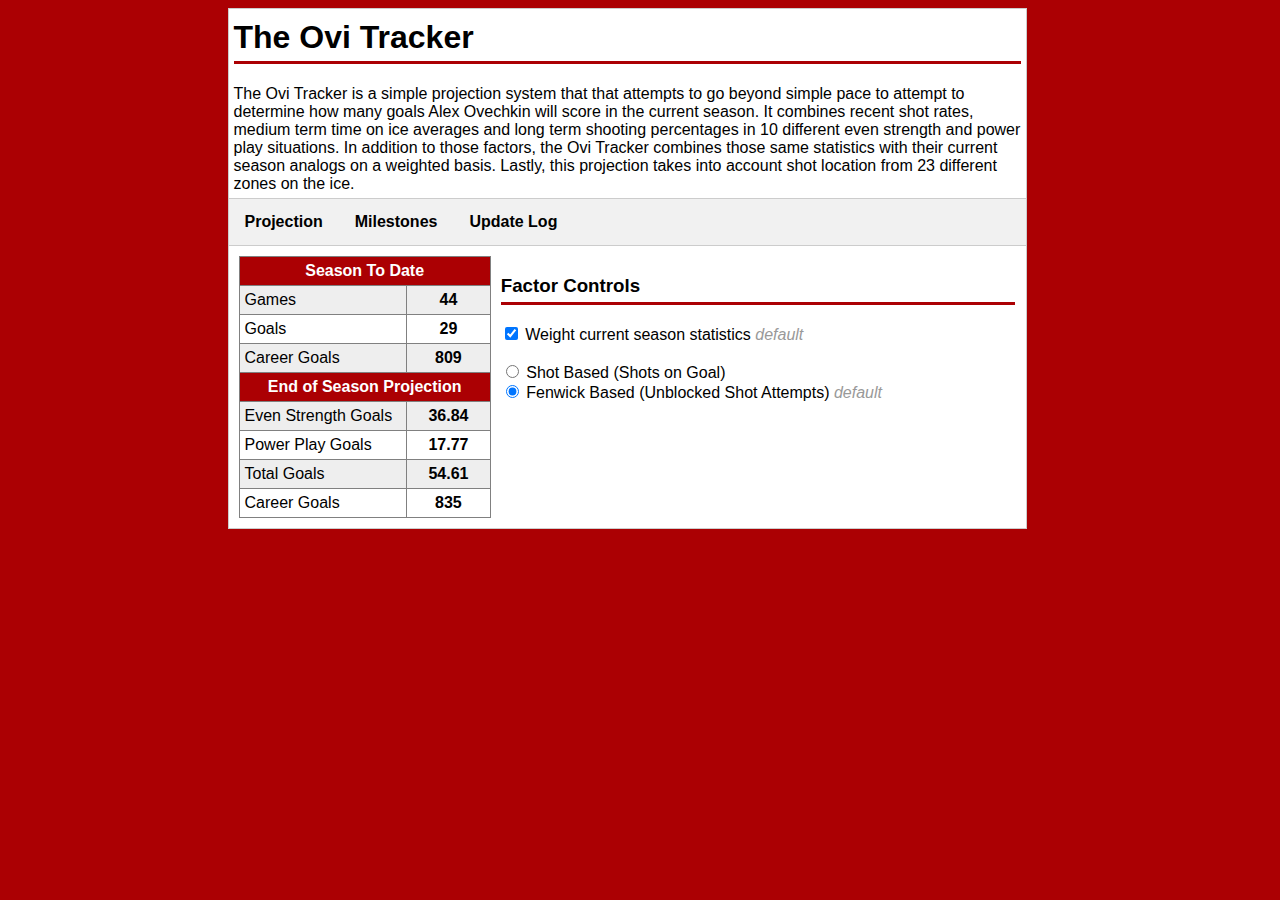
<file: index.html>
<!doctype html>
<html>
<head>
	<!-- Global site tag (gtag.js) - Google Analytics -->
<script async src="https://www.googletagmanager.com/gtag/js?id=UA-156427499-1"></script>
<script>
  window.dataLayer = window.dataLayer || [];
  function gtag(){dataLayer.push(arguments);}
  gtag('js', new Date());

  gtag('config', 'UA-156427499-1');
</script>
<meta charset="utf-8">
<meta name="viewport" content="width=device-width, initial-scale=1.0">
<title>Alex Ovechkin Goal Projection</title>
<link rel="stylesheet" type="text/css" href="style.css">
</head>
<body>
	<script type="text/javascript" src="script v3.js"></script>
	<div class="container">
		<div class="intro col-12 col-t-12 col-m-12">
			<h1>The Ovi Tracker</h1>
			The Ovi Tracker is a simple projection system that that attempts to go beyond simple pace to attempt to determine how many goals Alex Ovechkin will score in the current season. It combines recent shot rates, medium term time on ice averages and long term shooting percentages in 10 different even strength and power play situations. In addition to those factors, the Ovi Tracker combines those same statistics with their current season analogs on a weighted basis. Lastly, this projection takes into account shot location from 23 different zones on the ice.
		</div>
		<div class="tab">
			<button class="tablink" onclick="openPage('projection', this)" id="default">Projection</button>
			<button class="tablink" onclick="openPage('milestone', this)">Milestones</button>
			<button class="tablink" onclick="openPage('updatelog', this)">Update Log</button>
		</div>
		<div class="page">
			<!--<h1>The Projechkin</h1>-->
		<div class="tabcontent col-12 col-t-12 col-m-12" id="projection">
			<div class="table col-4 col-t-4 col-m-12">
			<table>
				<tr>
					<th colspan="2">Season To Date</th>
				</tr>
				<tr>
					<td class="label">Games</td>
					<td class="number compstats" id="compgames"><b>0</b></td>
				</tr>
				<tr>
					<td class="label">Goals</td>
					<td class="number compstats" id="compgoals"><b>0</b></td>
				</tr>
				<tr>
					<td class="label">Career Goals</td>
					<td class="number compstats" id="careergoals"><b>0</b></td>
				</tr>
				<!--<tr>
					<th colspan="2">Even Strength</th>
				</tr>
				<tr>
					<td class="label inputstats" id="5v5label">5-on-5 Goals</td>
					<td class="number inputstats" id="5v5">0</td>
				</tr>
				<tr>
					<td class="label inputstats" id="6v5label">6-on-5 Goals</td>
					<td class="number inputstats" id="6v5">0</td>
				</tr>
				<tr>
					<td class="label inputstats" id="5v6label">5-on-6 Goals (empty net)</td>
					<td class="number inputstats" id="5v6">0</td>
				</tr>
				<tr>
					<td class="label inputstats" id="4v4label">4-on-4 Goals</td>
					<td class="number inputstats" id="4v4">0</td>
				</tr>
				<tr>
					<td class="label inputstats" id="3v3label">3-on-3 Goals</td>
					<td class="number inputstats" id="3v3">0</td>
				</tr>
				<tr>
					<th colspan="2">Power Play</th>
				</tr>
				<tr>
					<td class="label inputstats" id="5v4label">5-on-4 Goals</td>
					<td class="number inputstats" id="5v4">0</td>
				</tr>
				<tr>
					<td class="label inputstats" id="5v3label">5-on-3 Goals</td>
					<td class="number inputstats" id="5v3">0</td>
				</tr>
				<tr>
					<td class="label inputstats" id="4v3label">4-on-3 Goals</td>
					<td class="number inputstats" id="4v3">0</td>
				</tr>
				<tr>
					<td class="label inputstats" id="6v4label">6-on-4 Goals</td>
					<td class="number inputstats" id="6v4">0</td>
				</tr>
				<tr>
					<td class="label inputstats" id="6v3label">6-on-3 Goals</td>
					<td class="number inputstats" id="6v3">0</td>
				</tr>-->
				<tr>
					<th colspan="2">End of Season Projection</th>
				</tr>
				<tr>
					<td class="label">Even Strength Goals</td>
					<td class="number outputstats" id="evgoals"><b>0</b></td>
				</tr>
				<tr>
					<td class="label">Power Play Goals</td>
					<td class="number outputstats" id="ppgoals"><b>0</b></td>	
				</tr>
				<tr>
					<td class="label">Total Goals</td>
					<td class="number outputstats" id="totalgoals"><b>0</b></td>
				</tr>
				<tr>
					<td class="label">Career Goals</td>
					<td class="number outputstats" id="careergoalsproj"><b>0</b></td>
				</tr>
			</table>
			</div>
			<div class="right col-8 col-t-8 col-m-12">
				<h3>Factor Controls</h3>
				<input type="checkbox" id="weightedpure" onclick="checkboxFunction()" checked> Weight current season statistics <i>default</i><br><br>
				<input type="radio" value="shots" name="group2" id="shotsbutton" onclick="checkboxFunction()"> Shot Based (Shots on Goal)<br>
				<input type="radio" value="fenwick" name="group2" id="fenwickbutton" onclick="checkboxFunction()" checked> Fenwick Based (Unblocked Shot Attempts) <i>default</i><br>
				<!--<input type="radio" value="corsi" name="group2" id="corsibutton" onclick="checkboxFunction()"> Corsi Based (All Shot Attempts)<br>-->
			</div>
		</div>
		<div class="tabcontent col-12 col-t-12 col-m-12" id="milestone">
			<table>
				<tr>
					<th>Round Numbers</th>
					<th>Goals Left</th>
					<th>Games Left</th>
					<th>Projected Date</th>
				</tr>
				<tr>
					<td class="milelable">810 Goals</td>
					<td class="milestone" id="round1goalsleft"></td>
					<td class="milestone" id="round1gamesleft"></td>
					<td class="projdate" id="round1hitdate"></td>
				</tr>
				<tr>
					<td class="milelable">820 Goals</td>
					<td class="milestone" id="round2goalsleft"></td>
					<td class="milestone" id="round2gamesleft"></td>
					<td class="projdate" id="round2hitdate"></td>
				</tr>
				<tr>
					<td class="milelable">830 Goals</td>
					<td class="milestone" id="round3goalsleft"></td>
					<td class="milestone" id="round3gamesleft"></td>
					<td class="projdate" id="round3hitdate"></td>
				</tr>
				<tr>
					<th>All Time Goals</th>
					<th>Goals Left</th>
					<th>Games Left</th>
					<th>Projected Date</th>
				</tr>
				<!--<tr>
					<td class="milelable">11th - Selanne (684)</td>
					<td class="milestone" id="selannegoalsleft"></td>
					<td class="milestone" id="selannegamesleft"></td>
					<td class="projdate" id="selannehitdate"></td>
				</tr>
				<tr>
					<td class="milelable">10th - Lemieux (690)</td>
					<td class="milestone" id="lemieuxgoalsleft"></td>
					<td class="milestone" id="lemieuxgamesleft"></td>
					<td class="projdate" id="lemieuxhitdate"></td>
				</tr>
				<tr>
					<td class="milelable">9th - Yzerman (692)</td>
					<td class="milestone" id="yzermangoalsleft"></td>
					<td class="milestone" id="yzermangamesleft"></td>
					<td class="projdate" id="yzermanhitdate"></td>
				</tr>
				<tr>
					<td class="milelable">8th - Messier (694)</td>
					<td class="milestone" id="messiergoalsleft"></td>
					<td class="milestone" id="messiergamesleft"></td>
					<td class="projdate" id="messierhitdate"></td>
				</tr>
				<tr>
					<td class="milelable">7th - Gartner (708)</td>
					<td class="milestone" id="gartnergoalsleft"></td>
					<td class="milestone" id="gartnergamesleft"></td>
					<td class="projdate" id="gartnerhitdate"></td>
				</tr>
				<tr>
					<td class="milelable">6th - Esposito (717)</td>
					<td class="milestone" id="espositogoalsleft"></td>
					<td class="milestone" id="espositogamesleft"></td>
					<td class="projdate" id="espositohitdate"></td>
				</tr>
				<tr>
					<td class="milelable">5th - Dionne (731)</td>
					<td class="milestone" id="dionnegoalsleft"></td>
					<td class="milestone" id="dionnegamesleft"></td>
					<td class="projdate" id="dionnehitdate"></td>
				</tr>
				<tr>
					<td class="milelable">4th - Hull (741)</td>
					<td class="milestone" id="hullgoalsleft"></td>
					<td class="milestone" id="hullgamesleft"></td>
					<td class="projdate" id="hullhitdate"></td>
				</tr>
				<tr>
					<td class="milelable">3rd - Jagr (766)</td>
					<td class="milestone" id="jagrgoalsleft"></td>
					<td class="milestone" id="jagrgamesleft"></td>
					<td class="projdate" id="jagrhitdate"></td>
				</tr>-->
				<tr>
					<td class="milelable">894: Tying Gretzky</td>
					<td class="milestone" id="howegoalsleft"></td>
					<td class="milestone" id="howegamesleft"></td>
					<td class="projdate" id="howehitdate"></td>
				</tr>
				<tr>
					<td class="milelable">895: Passing Gretzky</td>
					<td class="milestone" id="gretzkygoalsleft"></td>
					<td class="milestone" id="gretzkygamesleft"></td>
					<td class="projdate" id="gretzkyhitdate"></td>
				</tr>
				<!--<tr>
					<th>All Time PP Goals</th>
					<th>Goals Left</th>
					<th>Games Left</th>
					<th>Projected Date</th>
				</tr>
				<tr>
					<td class="milelable">3rd - Selanne (255)</td>
					<td class="milestone" id="selanneppgoalsleft"></td>
					<td class="milestone" id="selanneppgamesleft"></td>
					<td class="projdate" id="selannepphitdate"></td>
				</tr>
				<tr>
					<td class="milelable">2nd - Hull (265)</td>
					<td class="milestone" id="hullppgoalsleft"></td>
					<td class="milestone" id="hullppgamesleft"></td>
					<td class="projdate" id="hullpphitdate"></td>
				</tr>
				<tr>
					<td class="milelable">1st - Andreychuk (274)</td>
					<td class="milestone" id="andreychukppgoalsleft"></td>
					<td class="milestone" id="andreychukppgamesleft"></td>
					<td class="projdate" id="andreychukpphitdate"></td>
				</tr>
			</table>
		</div>
		<div class="tabcontent col-12 col-t-12 col-m-12" id="updatelog">
			<h2>Update Log</h2>
			<ul>
				<li><b>v0.9:</b> Completed calculations based purely on averages from last 20 games for shots, last 82 for TOI, and last 246 for shooting percentage <i>(11/10/19)</i></li>
				<li><b>v1.0:</b> Averaged in stats from current season on a weighted basis <i>(11/10/19)</i></li>
				<li><b>v1.0.1:</b> Added current and projected career goals to the table <i>(11/11/19)</i></li>
				<li><b>v1.0.2:</b> Added color and different tabs for Projection and Update Log <i>(11/15/19)</i></li>
				<li><b>v1.1:</b> Added milestone tracker based on listed projections <i>(11/16/19)</i></li>
				<li><b>v1.1.1:</b> Added projected game that milestones are reached to milestone page <i>(11/18/19)</i></li>
				<li><b>v1.2:</b> Allow users to toggle off and on levels of detail on projection <i>(11/19/19)</i></li>
				<li><b>v2.0:</b> Factored in shot location within 23 different zones on the ice; streamlined data updating process; allowed for users to toggle between different factors of projection; changed default factors for the projection; adjusted timelines for recent averages to 30 games for shots, and 410 games for shooting percentage <i>(12/16/19)</i></li>
				<li><b>v3.0:</b> Further separated situations from even strenth and power play to 6v5, 5v6, 5v5, 4v4, 3v3, 6v4, 6v3, 5v4, 5v3, and 4v3; removed visibility for factors at even strength and power play, only inputs and outputs shown <i>(1/11/20)</i></li>
				<li><b>v3.1:</b> Made tweaks to design to make the site more mobile friendly <i>(2/25/20)</i></li>
			</ul>
			<h3>Currently In Development</h3>
			<ul>
				<li>TBD</li>
			</ul>
			<h3>Future Plans</h3>
			<ul>
				<li>Auto update data from NHL instead of manually updating</li>
			</ul>
			<h3>Longer Term Plans</h3>
			<ul>
				<li>Factor in opponent strength and statistics</li>
				<li>Change shot location to shot danger based on <a href="https://www.naturalstattrick.com/glossary.php?teams">Natural Stat Trick</a> and <a href="http://blog.war-on-ice.com/new-defining-scoring-chances/index.html">War-On-Ice's</a> defininion of chance danger</li>
				<li>Factor in basic on ice teammate impact</li>
			</ul>
			</div>
		</div>
	</div>
</body>
</html>
</file>
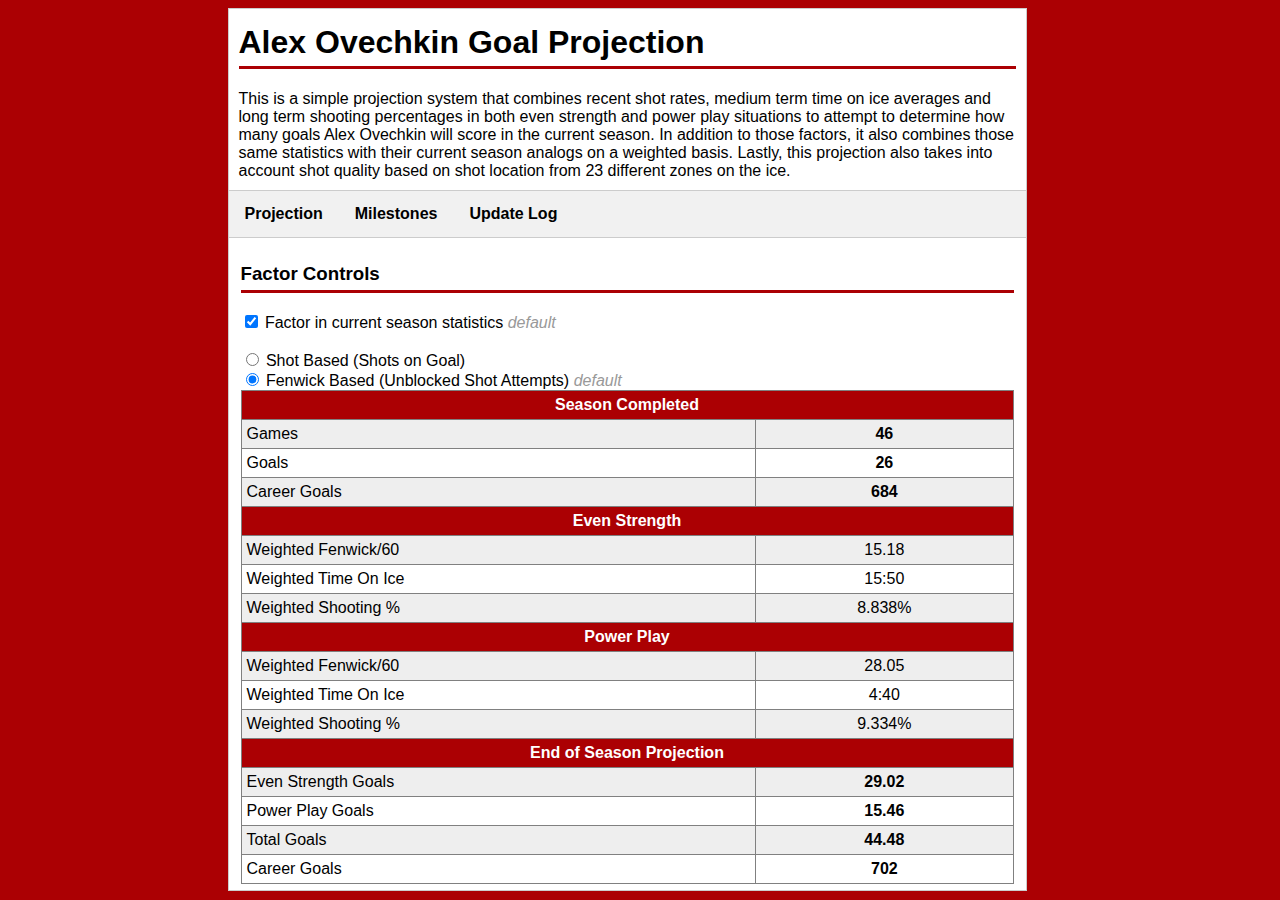
<file: index_depr.html>
<!doctype html>
<html>
<head>
<meta charset="utf-8">
<title>Alex Ovechkin Goal Projection</title>
<link rel="stylesheet" type="text/css" href="style.css">
</head>
<body>
	<script type="text/javascript" src="script v2.js"></script>
	<div class="container">
		<div class="intro">
			<h1>Alex Ovechkin Goal Projection</h1>
			This is a simple projection system that combines recent shot rates, medium term time on ice averages and long term shooting percentages in both even strength and power play situations to attempt to determine how many goals Alex Ovechkin will score in the current season. In addition to those factors, it also combines those same statistics with their current season analogs on a weighted basis. Lastly, this projection also takes into account shot quality based on shot location from 23 different zones on the ice.
		</div>
		<div class="tab">
			<button class="tablink" onclick="openPage('projection', this)" id="default">Projection</button>
			<button class="tablink" onclick="openPage('milestone', this)">Milestones</button>
			<button class="tablink" onclick="openPage('updatelog', this)">Update Log</button>
		</div>
		<div class="page">
			<!--<h1>The Projechkin</h1>-->
		<div class="tabcontent" id="projection">
			<div class="right">
				<h3>Factor Controls</h3>
				<input type="checkbox" id="weightedpure" onclick="checkboxFunction()" checked> Factor in current season statistics <i>default</i><br><br>
				<input type="radio" value="shots" name="group2" id="shotsbutton" onclick="checkboxFunction()"> Shot Based (Shots on Goal)<br>
				<input type="radio" value="fenwick" name="group2" id="fenwickbutton" onclick="checkboxFunction()" checked> Fenwick Based (Unblocked Shot Attempts) <i>default</i><br>
				<!--<input type="radio" value="corsi" name="group2" id="corsibutton" onclick="checkboxFunction()"> Corsi Based (All Shot Attempts)<br>-->
			</div>
			<div class="table">
			<table>
				<tr>
					<th colspan="2">Season Completed</th>
				</tr>
				<tr>
					<td class="label">Games</td>
					<td class="number compstats" id="compgames"><b>0</b></td>
				</tr>
				<tr>
					<td class="label">Goals</td>
					<td class="number compstats" id="compgoals"><b>0</b></td>
				</tr>
				<tr>
					<td class="label">Career Goals</td>
					<td class="number compstats" id="careergoals"><b>0</b></td>
				</tr>
				<tr>
					<th colspan="2">Even Strength</th>
				</tr>
				<tr>
					<td class="label inputstats" id="evshotslabel">Shots per 60</td>
					<td class="number inputstats" id="evshots">0</td>
				</tr>
				<tr>
					<td class="label inputstats" id="evtoilabel">Time On Ice</td>
					<td class="number inputstats" id="evtoi">0</td>
				</tr>
				<tr>
					<td class="label inputstats" id="evpctlabel">Shooting Percentage</td>
					<td class="number inputstats" id="evpct">0</td>
				</tr>
				<tr>
					<th colspan="2">Power Play</th>
				</tr>
				<tr>
					<td class="label inputstats" id="ppshotslabel">Shots per 60</td>
					<td class="number inputstats" id="ppshots">0</td>
				</tr>
				<tr>
					<td class="label inputstats" id="pptoilabel">Time On Ice</td>
					<td class="number inputstats" id="pptoi">0</td>
				</tr>
				<tr>
					<td class="label inputstats" id="pppctlabel">Shooting Percentage</td>
					<td class="number inputstats" id="pppct">0</td>
				</tr>
				<tr>
					<th colspan="2">End of Season Projection</th>
				</tr>
				<tr>
					<td class="label">Even Strength Goals</td>
					<td class="number outputstats" id="evgoals"><b>0</b></td>
				</tr>
				<tr>
					<td class="label">Power Play Goals</td>
					<td class="number outputstats" id="ppgoals"><b>0</b></td>	
				</tr>
				<tr>
					<td class="label">Total Goals</td>
					<td class="number outputstats" id="totalgoals"><b>0</b></td>
				</tr>
				<tr>
					<td class="label">Career Goals</td>
					<td class="number outputstats" id="careergoalsproj"><b>0</b></td>
				</tr>
			</table>
			</div>
		</div>
		<div class="tabcontent" id="milestone">
			<table>
				<tr>
					<th>Round Numbers</th>
					<th>Goals Left</th>
					<th>Games Left</th>
					<th>Projected Date</th>
				</tr>
				<tr>
					<td class="label">700 Goals</td>
					<td class="milestone" id="700goalsleft"></td>
					<td class="milestone" id="700gamesleft"></td>
					<td class="projdate" id="700hitdate"></td>
				</tr>
				<tr>
					<td class="label">725 Goals</td>
					<td class="milestone" id="725goalsleft"></td>
					<td class="milestone" id="725gamesleft"></td>
					<td class="projdate" id="725hitdate"></td>
				</tr>
				<tr>
					<td class="label">750 Goals</td>
					<td class="milestone" id="750goalsleft"></td>
					<td class="milestone" id="750gamesleft"></td>
					<td class="projdate" id="750hitdate"></td>
				</tr>
				<tr>
					<th>All Time Goals</th>
					<th>Goals Left</th>
					<th>Games Left</th>
					<th>Projected Date</th>
				</tr>
				<!--<tr>
					<td class="label">11th - Selanne (684)</td>
					<td class="milestone" id="selannegoalsleft"></td>
					<td class="milestone" id="selannegamesleft"></td>
					<td class="projdate" id="selannehitdate"></td>
				</tr>-->
				<tr>
					<td class="label">10th - Lemieux (690)</td>
					<td class="milestone" id="lemieuxgoalsleft"></td>
					<td class="milestone" id="lemieuxgamesleft"></td>
					<td class="projdate" id="lemieuxhitdate"></td>
				</tr>
				<tr>
					<td class="label">9th - Yzerman (692)</td>
					<td class="milestone" id="yzermangoalsleft"></td>
					<td class="milestone" id="yzermangamesleft"></td>
					<td class="projdate" id="yzermanhitdate"></td>
				</tr>
				<tr>
					<td class="label">8th - Messier (694)</td>
					<td class="milestone" id="messiergoalsleft"></td>
					<td class="milestone" id="messiergamesleft"></td>
					<td class="projdate" id="messierhitdate"></td>
				</tr>
				<tr>
					<td class="label">7th - Gartner (708)</td>
					<td class="milestone" id="gartnergoalsleft"></td>
					<td class="milestone" id="gartnergamesleft"></td>
					<td class="projdate" id="gartnerhitdate"></td>
				</tr>
				<tr>
					<td class="label">6th - Esposito (717)</td>
					<td class="milestone" id="espositogoalsleft"></td>
					<td class="milestone" id="espositogamesleft"></td>
					<td class="projdate" id="espositohitdate"></td>
				</tr>
				<tr>
					<td class="label">5th - Dionne (731)</td>
					<td class="milestone" id="dionnegoalsleft"></td>
					<td class="milestone" id="dionnegamesleft"></td>
					<td class="projdate" id="dionnehitdate"></td>
				</tr>
				<tr>
					<td class="label">4th - Hull (741)</td>
					<td class="milestone" id="hullgoalsleft"></td>
					<td class="milestone" id="hullgamesleft"></td>
					<td class="projdate" id="hullhitdate"></td>
				</tr>
				<tr>
					<td class="label">3rd - Jagr (766)</td>
					<td class="milestone" id="jagrgoalsleft"></td>
					<td class="milestone" id="jagrgamesleft"></td>
					<td class="projdate" id="jagrhitdate"></td>
				</tr>
				<tr>
					<td class="label">2nd - Howe (801)</td>
					<td class="milestone" id="howegoalsleft"></td>
					<td class="milestone" id="howegamesleft"></td>
					<td class="projdate" id="howehitdate"></td>
				</tr>
				<tr>
					<td class="label">1st - Gretzky (894)</td>
					<td class="milestone" id="gretzkygoalsleft"></td>
					<td class="milestone" id="gretzkygamesleft"></td>
					<td class="projdate" id="gretzkyhitdate"></td>
				</tr>
				<tr>
					<th>All Time PP Goals</th>
					<th>Goals Left</th>
					<th>Games Left</th>
					<th>Projected Date</th>
				</tr>
				<!--<tr>
					<td class="label">3rd - Selanne (255)</td>
					<td class="milestone" id="selanneppgoalsleft"></td>
					<td class="milestone" id="selanneppgamesleft"></td>
					<td class="projdate" id="selannepphitdate"></td>
				</tr>-->
				<tr>
					<td class="label">2nd - Hull (265)</td>
					<td class="milestone" id="hullppgoalsleft"></td>
					<td class="milestone" id="hullppgamesleft"></td>
					<td class="projdate" id="hullpphitdate"></td>
				</tr>
				<tr>
					<td class="label">1st - Andreychuk (274)</td>
					<td class="milestone" id="andreychukppgoalsleft"></td>
					<td class="milestone" id="andreychukppgamesleft"></td>
					<td class="projdate" id="andreychukpphitdate"></td>
				</tr>
			</table>
		</div>
		<div class="tabcontent" id="updatelog">
			<h2>Update Log</h2>
			<ul>
				<li><b>v0.9:</b> Completed calculations based purely on averages from last 20 games for shots, last 82 for TOI, and last 246 for shooting percentage <i>(11/10/19)</i></li>
				<li><b>v1.0:</b> Averaged in stats from current season on a weighted basis <i>(11/10/19)</i></li>
				<li><b>v1.0.1:</b> Added current and projected career goals to the table <i>(11/11/19)</i></li>
				<li><b>v1.0.2:</b> Added color and different tabs for Projection and Update Log <i>(11/15/19)</i></li>
				<li><b>v1.1:</b> Added milestone tracker based on listed projections <i>(11/16/19)</i></li>
				<li><b>v1.1.1:</b> Added projected game that milestones are reached to milestone page <i>(11/18/19)</i></li>
				<li><b>v1.2:</b> Allow users to toggle off and on levels of detail on projection <i>(11/19/19)</i></li>
				<li><b>v2.0:</b> Factored in shot quality based on shot location within 23 different zones on the ice; streamlined data updating process; allowed for users to toggle between different factors of projection; changed default factors for the projection; adjusted timelines for recent averages to 30 games for shots, and 410 games for shooting percentage <i>(12/16/2019)</i></li>
			</ul>
			<h3>Currently In Development</h3>
			<ul>
				<li>Further separate situations from even strenth and power play to 6v5, 5v6, 5v5, 4v4, 3v3, 5v4, 5v3, and 4v3</li>
			</ul>
			<h3>Future Plans</h3>
			<ul>
				<li>Auto update data from NHL instead of manually updating</li>
			</ul>
			<h3>Longer Term Plans</h3>
			<ul>
				<li>Factor in opponent strength and statistics</li>
				<li>Factor in basic on ice teammate impact</li>
			</ul>
		</div>
		</div>
	</div>
</body>
</html>
</file>
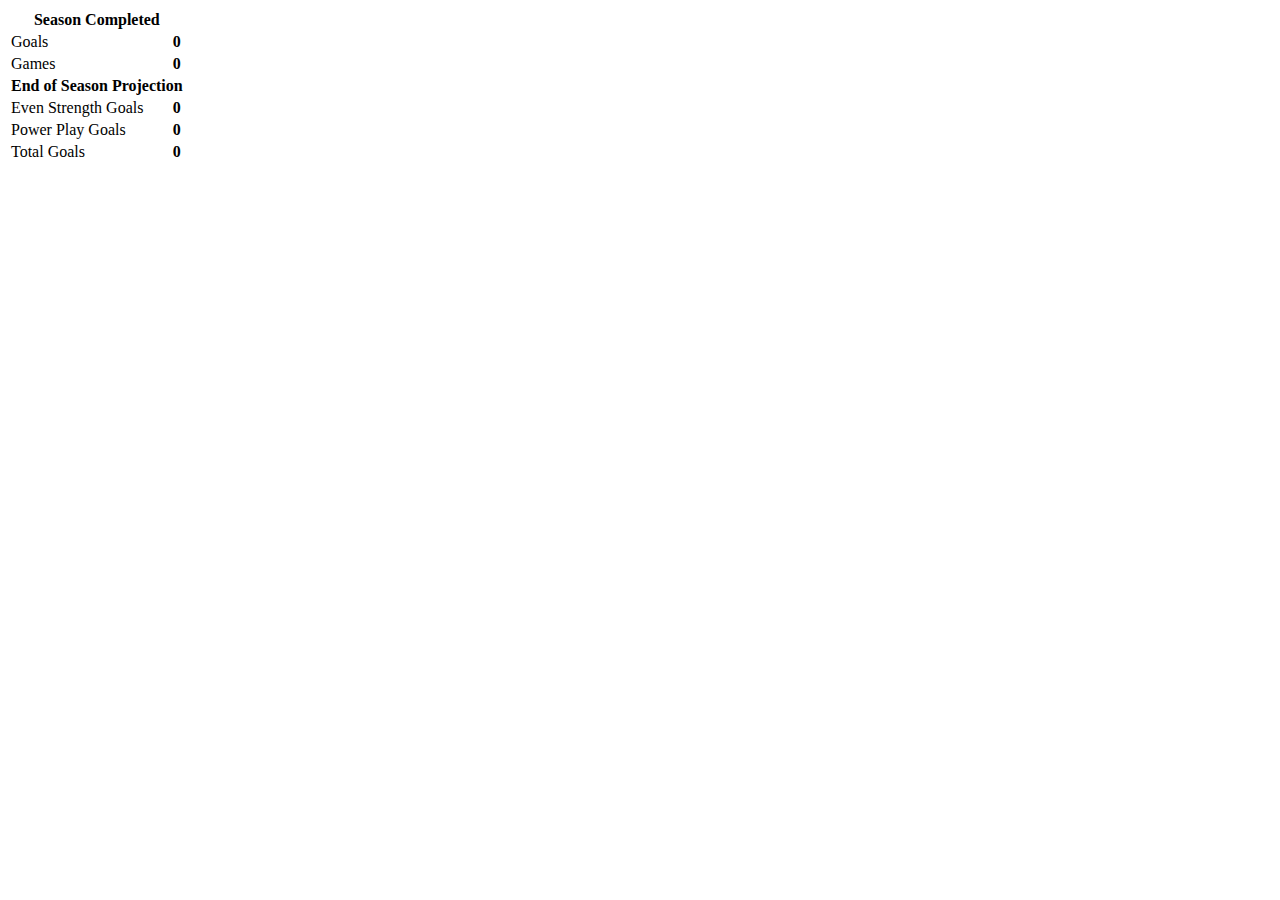
<file: playground.html>
<!doctype html>
<html>
<head>
<meta charset="utf-8">
<title>Alex Ovechkin Goal Projection</title>
</head>
<body>
	<script type="text/javascript" src="playscript.js"></script>
	<table>
		<tr>
			<th colspan="2">Season Completed</th>
		</tr>
		<tr>
			<td>Goals</td>
			<td><b>0</b></td>
		</tr>
		<tr>
			<td>Games</td>
			<td><b>0</b></td>
		</tr>
		<tr>
			<th colspan="2">End of Season Projection</th>
		</tr>
		<tr>
			<td>Even Strength Goals</td>
			<td><b>0</b></td>
		</tr>
		<tr>
			<td>Power Play Goals</td>
			<td><b>0</b></td>
		</tr>
		<tr>
			<td>Total Goals</td>
			<td><b>0</b></td>
		</tr>
	</table>
</body>
</html>
</file>
<file: style.css>
@charset "utf-8";
/* CSS Document */

td.label {
	width: 66.67%;
}

td.number {
	width: 33.33%;
	text-align: center;
}

td.projdate {
	width: 35%;
	text-align: center;
}

td.milestone{
	width: 17.5%;
	text-align: center;
}

td.milelabel {
	width: 30%;
}

td.compstats,td.outputstats {
	font-weight: bold;
}

table {
	border-collapse: collapse;
	width: 100%;
}

table,td,th {
	border: solid 1px #808080;
}

td,th {
	padding: 5px;
}

th {
	background-color: #ab0003;
	color: white;
}

tr:nth-child(even) {
	background-color: #EEEEEE;
}

body {
	font-family: Arial, Helvetica, sans-serif;
	background-color: #ab0003;
	/*background-image: url("background.png");
	background-position: center;
	background-repeat: repeat-y;*/
}

div.container {
	margin: auto;
	max-width: 825px;
	width: 95%;
}

div.page {
	/* margin: auto; */
	max-width: 799px;
	width: 100%;
}

h1,h2,h3 {
	/* position: relative; */
	border-bottom: 3px solid #ab0003;
	padding-bottom: 5px;
}

.tab {
	overflow: hidden;
	border: 1px solid #ccc;
	background-color: #f1f1f1;
	max-width: 799px;
	width: 100%;
}

.tab button {
	background-color: inherit;
	float: left;
	border: none;
	outline: none;
	cursor: pointer;
	padding: 14px 16px;
	transition: 0.3s;
	font-family: Arial, Helvetica, sans-serif;
	font-weight: bold;
	font-size: 12pt;
}

.tab button:hover {
	background-color: #ddd;
}

.tab button.active {
	background-color: #ccc;
}

.tabcontent {
	display: none;
	padding: 6px 12px;
	border: 1px solid #ccc;
	border-top: none;
	width: 100%;
	background-color: white;
}

.intro {
	max-width: 799px;
	width: 100%;
	background-color: white;
	border: 1px solid #ccc;
	border-bottom: none;
	padding: 10px;
}

#milestone, #updatelog {
	padding: 10px;
}

h1,p {
	margin-top: 5px;
}

/*div.table {
	float: left;
}*/

/* div.right {
	position: relative;
	/*left: 300px;
	float: right;
	width: 500px;
} */

i {
	color: #999999;
	font-weight: lighter;
}

* {
    box-sizing: border-box;
}
  
.row::after {
    content: "";
    clear: both;
    display: table;
}

[class*="col-"] {
    float: left;
    padding: 5px;
}

/* For mobile phones: */
[class*="col-"] {
    width: 100%;
}

@media only screen and (max-width: 600px) {
    /* For mobile: */
    .main {width: 90%;}
    .col-m-1 {width: 8.33%;}
    .col-m-2 {width: 16.66%;}
    .col-m-3 {width: 25%;}
    .col-m-4 {width: 33.33%;}
    .col-m-5 {width: 41.66%;}
    .col-m-6 {width: 50%;}
    .col-m-7 {width: 58.33%;}
    .col-m-8 {width: 66.66%;}
    .col-m-9 {width: 75%;}
    .col-m-10 {width: 83.33%;}
    .col-m-11 {width: 91.66%;}
    .col-m-12 {width: 100%;}
}
@media only screen and (min-width: 600px) {
    /* For tablets: */
    .main {width: 90%;}
    .col-t-1 {width: 8.33%;}
    .col-t-2 {width: 16.66%;}
    .col-t-3 {width: 25%;}
    .col-t-4 {width: 33.33%;}
    .col-t-5 {width: 41.66%;}
    .col-t-6 {width: 50%;}
    .col-t-7 {width: 58.33%;}
    .col-t-8 {width: 66.66%;}
    .col-t-9 {width: 75%;}
    .col-t-10 {width: 83.33%;}
    .col-t-11 {width: 91.66%;}
    .col-t-12 {width: 100%;}
}
@media only screen and (min-width: 768px) {
    /* For desktop: */
    .col-1 {width: 8.33%;}
    .col-2 {width: 16.66%;}
    .col-3 {width: 25%;}
    .col-4 {width: 33.33%;}
    .col-5 {width: 41.66%;}
    .col-6 {width: 50%;}
    .col-7 {width: 58.33%;}
    .col-8 {width: 66.66%;}
    .col-9 {width: 75%;}
    .col-10 {width: 83.33%;}
    .col-11 {width: 91.66%;}
    .col-12 {width: 100%;}
}
</file>
